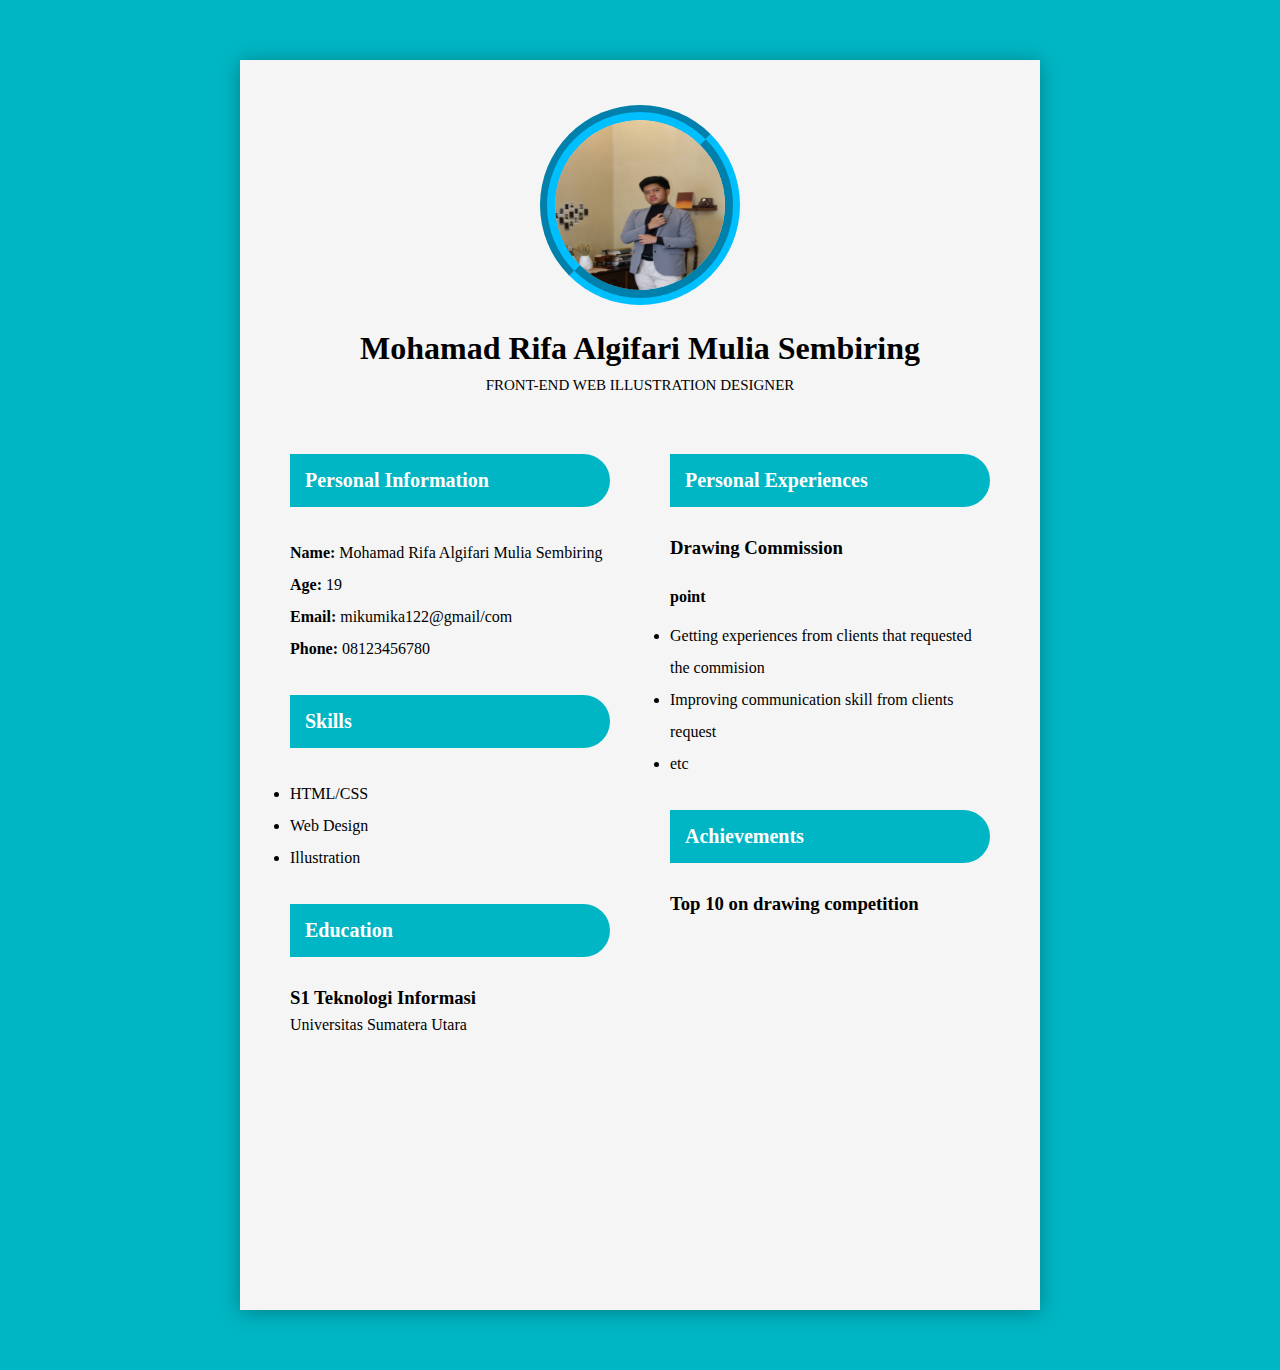
<file: CV.html>
<!DOCTYPE html>
<html lang="en">
<head>
    <meta charset="UTF-8">
    <meta http-equiv="X-UA-Compatible" content="IE=edge">
    <meta name="viewport" content="width=device-width, initial-scale=1.0">
    <title>MY CV</title>
    <link rel="stylesheet" href="style.css">
</head>
<body>

    <div class="container">
        <div class="header">
            <div class="img-area">
                <img src="personal-portfolio-img/Rifa.png" alt="photo-cv">
            </div>
            <h1>Mohamad Rifa Algifari Mulia Sembiring</h1>
            <h3>Front-End Web Illustration Designer</h3>
        </div>

        <div class="main">
            <div class="left">
                <h2>Personal Information</h2>
                <p><strong>Name:</strong> Mohamad Rifa Algifari Mulia Sembiring</p>
                <p><strong>Age:</strong> 19</p>
                <p><strong>Email:</strong> mikumika122@gmail/com</p>
                <p><strong>Phone:</strong> 08123456780</p>
                <h2>Skills</h2>
                <ul>
                    <li>HTML/CSS</li>
                    <li>Web Design</li>
                    <li>Illustration</li>
                </ul>
                <h2>Education</h2>
                <h3>S1 Teknologi Informasi</h3>
                <p>Universitas Sumatera Utara</p>
            </div>

            <div class="right">
                <h2>Personal Experiences</h2>
                <h3>Drawing Commission</h3>
                <p><strong>point</strong></p>
                <ul>
                    <li>Getting experiences from clients that requested the commision</li>
                    <li>Improving communication skill from clients request</li>
                    <li>etc</li>
                </ul>
                <h2>Achievements</h2>
                <h3>Top 10 on drawing competition</h3>
            </div>
        </div>
    </div>
    
</body>
</html>
</file>
<file: style.css>
*{
    box-sizing: border-box;
    margin: 0;
    padding: 0;
    font-family: montserrat;
}
body{
    background: #00b6c4;
}
.container{
    background: #f5f5f5;
    max-width: 800px;
    margin: 60px auto;
    height: 1250px;
    padding: 20px;
    box-shadow: 0 2px 20px rgba(0,0,0,0.3);
}
.header{
    text-align: center;
}
.header h1{
    margin-bottom: 10px;
}
.header h3{
    text-transform: uppercase;
    font-size: 15px;
    font-weight: 500;
}
.img-area{
    width: 200px;
    height: 200px;
    border-radius: 50%;
    overflow: hidden;
    margin: 25px auto;
    border: 15px groove deepskyblue;
}
.img-area img{
    width: 215px;
    height: 250px;
}
.main{
    display: flex;
    flex-wrap: wrap;
}
.left{
    flex: 1;
    padding: 30px;
}
.left p{
    line-height: 2;
}
.left ul li{
    line-height: 2;
}
h2{
    background: #00b6c4;
    padding: 15px;
    color: #fff;
    margin: 30px 0;
    font-size: 20px;
    border-radius: 0 50px 50px 0;
}
.right{
    flex: 1;
    padding: 30px;
}
.right h3{
    margin-bottom: 15px;
}
.right p{
    line-height: 2.9;
}
.right ul li{
    line-height: 2;
}

@media only screen and (min-width: 768px) and (max-width: 991px) {
    .container{
        width: 95%;
        height: auto;
    }
    h2{
        font-size: 10px;
    }
}
@media screen and (max-width: 600px) {
    .main{
        flex-direction: column;
    }
    .left
    .right{
        flex: none;
        width: 100%;
    }
    .container{
        width: 95%;
        height: auto;
    }
    h2{
        font-size: 15px;
    }
}
</file>
